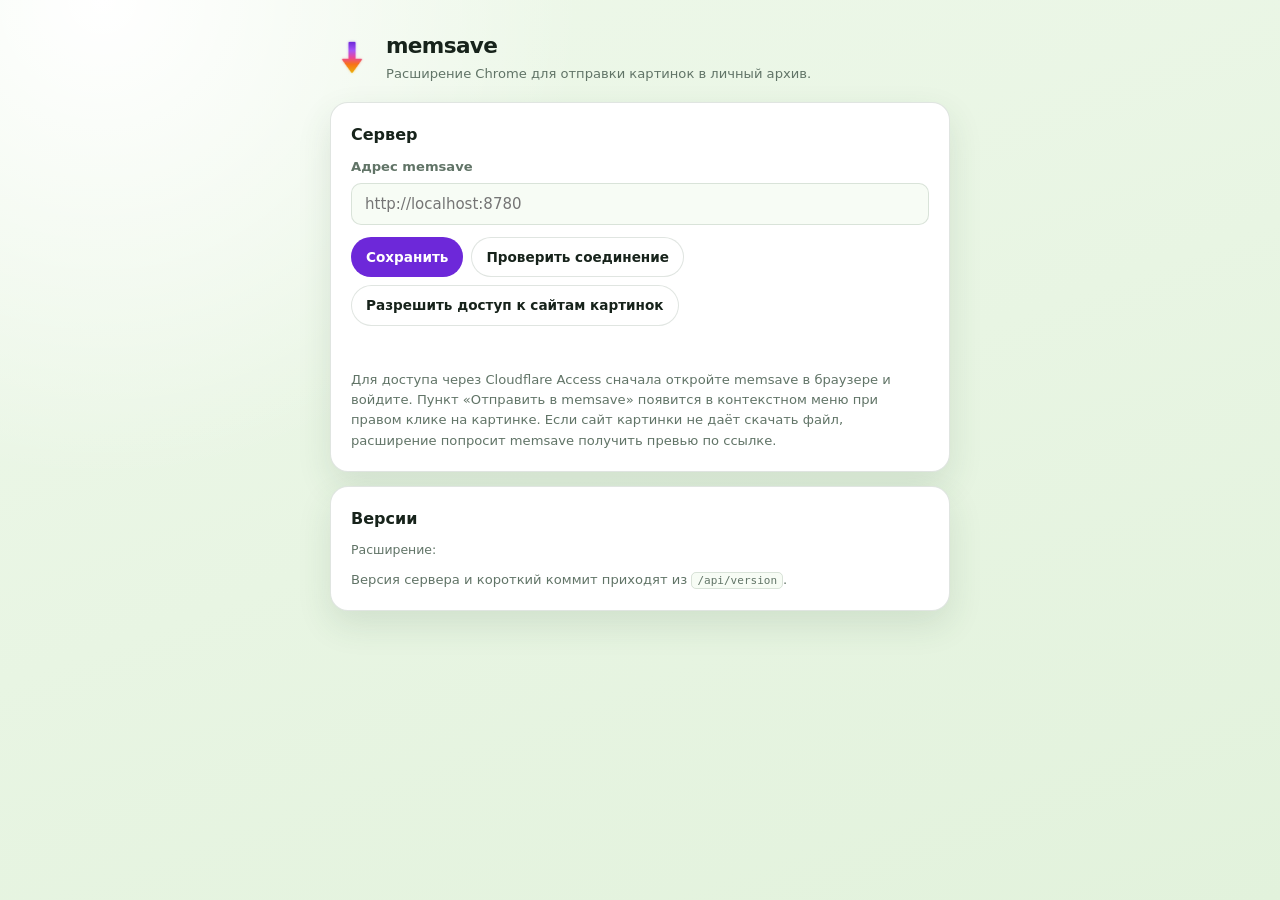
<file: extension/options.html>
<!DOCTYPE html>
<html lang="ru">
<head>
  <meta charset="utf-8">
  <meta name="viewport" content="width=device-width, initial-scale=1">
  <title>memsave — настройки расширения</title>
  <style>
    :root {
      --bg: #eef8ea; --surface: #fff; --surface-2: #f7fcf5; --text: #17231b;
      --muted: #617467; --line: rgba(37, 71, 45, .14); --accent: #6d28d9;
      --accent-soft: #eee7ff; --accent-ink: #4c1d95; --green: #3f6b3a;
      --green-soft: #dff0d8; --danger: #b42318; --danger-soft: #fee4e2;
      --shadow: 0 14px 34px rgba(44, 82, 49, .12);
    }
    * { box-sizing: border-box; }
    body {
      margin: 0; min-height: 100vh; padding: 30px 18px;
      color: var(--text); background: radial-gradient(circle at 8% 0%, #fff, transparent 30rem), linear-gradient(160deg, var(--bg), #e2f2dc);
      font: 15px/1.5 "Segoe UI", "Helvetica Neue", system-ui, sans-serif;
    }
    .wrap { width: min(620px, 100%); margin: 0 auto; }
    header { display: flex; align-items: center; gap: 12px; margin-bottom: 18px; }
    header img { width: 44px; height: 44px; border-radius: 12px; }
    header h1 { margin: 0; font-size: 1.35rem; letter-spacing: -.03em; }
    header p { margin: 2px 0 0; color: var(--muted); font-size: .82rem; }
    .panel { padding: 20px; margin-bottom: 14px; background: var(--surface); border: 1px solid var(--line); border-radius: 18px; box-shadow: var(--shadow); }
    .panel h2 { margin: 0 0 10px; font-size: 1rem; }
    label { display: block; margin-bottom: 6px; color: var(--muted); font-size: .82rem; font-weight: 650; }
    input[type=url] { width: 100%; height: 42px; padding: 0 13px; color: var(--text); background: var(--surface-2); border: 1px solid var(--line); border-radius: 10px; font: inherit; }
    input[type=url]:focus { outline: none; border-color: var(--accent); box-shadow: 0 0 0 4px var(--accent-soft); }
    .row { display: flex; flex-wrap: wrap; gap: 8px; margin-top: 12px; }
    button { padding: 9px 14px; color: var(--text); background: var(--surface); border: 1px solid var(--line); border-radius: 999px; font: inherit; font-size: .85rem; font-weight: 650; cursor: pointer; }
    button:hover { border-color: var(--accent); color: var(--accent); }
    button.primary { color: #fff; background: var(--accent); border-color: transparent; }
    button.primary:hover { color: #fff; background: #8b5cf6; }
    .status { min-height: 22px; margin-top: 12px; font-size: .84rem; color: var(--muted); }
    .status.ok { color: var(--green); }
    .status.error { color: var(--danger); }
    .hint { margin: 10px 0 0; color: var(--muted); font-size: .82rem; line-height: 1.55; }
    .build { display: flex; flex-wrap: wrap; gap: 8px; color: var(--muted); font-size: .78rem; }
    .build a { color: var(--accent); }
    code { padding: 1px 5px; background: var(--surface-2); border: 1px solid var(--line); border-radius: 5px; font-family: ui-monospace, Consolas, monospace; font-size: .84em; }
    .success-box { padding: 10px 12px; color: var(--green); background: var(--green-soft); border-radius: 10px; font-size: .84rem; }
    .error-box { padding: 10px 12px; color: var(--danger); background: var(--danger-soft); border-radius: 10px; font-size: .84rem; }
  </style>
</head>
<body>
<div class="wrap">
  <header>
    <img src="icon128.png" alt="">
    <div>
      <h1>memsave</h1>
      <p>Расширение Chrome для отправки картинок в личный архив.</p>
    </div>
  </header>

  <section class="panel">
    <h2>Сервер</h2>
    <label for="server">Адрес memsave</label>
    <input id="server" type="url" placeholder="http://localhost:8780" autocomplete="off" spellcheck="false">
    <div class="row">
      <button class="primary" id="save" type="button">Сохранить</button>
      <button id="test" type="button">Проверить соединение</button>
      <button id="grant" type="button">Разрешить доступ к сайтам картинок</button>
    </div>
    <div class="status" id="status"></div>
    <p class="hint">
      Для доступа через Cloudflare Access сначала откройте memsave в браузере и войдите.
      Пункт «Отправить в memsave» появится в контекстном меню при правом клике на картинке.
      Если сайт картинки не даёт скачать файл, расширение попросит memsave получить превью по ссылке.
    </p>
  </section>

  <section class="panel">
    <h2>Версии</h2>
    <div class="build">
      <span>Расширение: <a id="ext-version" target="_blank" rel="noopener"></a></span>
      <span id="server-build"></span>
    </div>
    <p class="hint">Версия сервера и короткий коммит приходят из <code>/api/version</code>.</p>
  </section>
</div>
<script src="options.js"></script>
</body>
</html>
</file>
